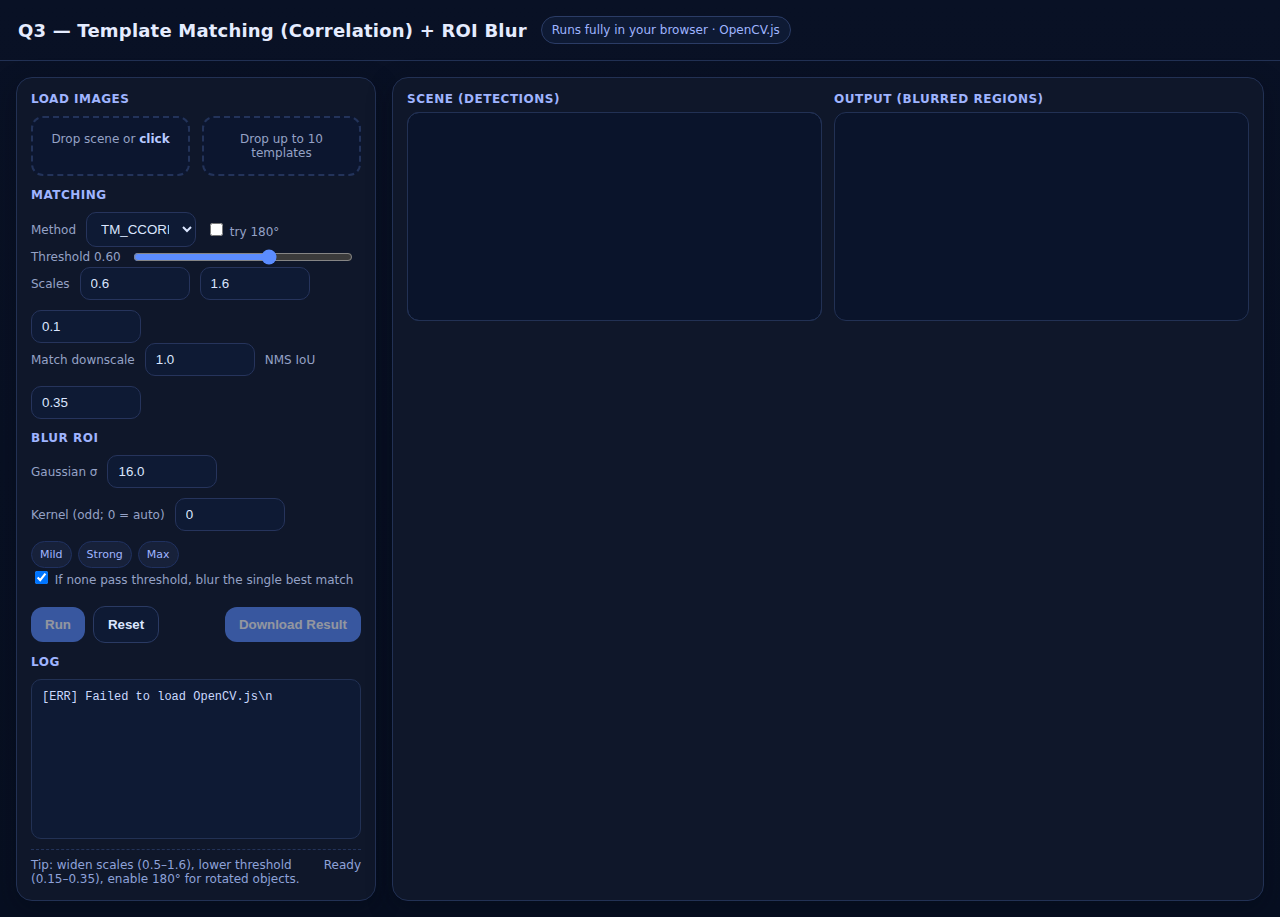
<file: Assignment 2/backup/index.html>
<!DOCTYPE html>
<html lang="en">
<head>
<meta charset="utf-8" />
<title>Q3 — Template Matching (Correlation) + ROI Blur</title>
<meta name="viewport" content="width=device-width, initial-scale=1" />
<style>
  :root{
    --bg:#0b1220; --panel:#0f172a; --ink:#e5ecff; --muted:#95a2c6; --line:#223154;
    --accent:#5b8cff; --good:#22c55e; --warn:#f59e0b;
    --chip:#17213a; --soft:#0e1a34;
  }
  *{box-sizing:border-box}
  body{margin:0;background:linear-gradient(180deg,#091125 0%,#070f21 100%);color:var(--ink);font-family:ui-sans-serif,system-ui,Segoe UI,Roboto,Arial}
  header{padding:16px 18px;border-bottom:1px solid var(--line);display:flex;align-items:center;gap:14px}
  h1{margin:0;font-size:18px;font-weight:800;letter-spacing:.2px}
  .pill{border:1px solid #2b3c66;background:#0e1a34;color:#9fb4ff;border-radius:999px;padding:6px 10px;font-size:12px}
  .wrap{padding:16px;display:grid;grid-template-columns:360px 1fr;gap:16px}
  .card{background:var(--panel);border:1px solid var(--line);border-radius:16px;padding:14px;box-shadow:0 8px 24px rgba(3,8,20,.35)}
  .title{margin:0 0 10px 0;font-size:12px;font-weight:800;letter-spacing:.5px;color:#9fb4ff;text-transform:uppercase}
  .row{display:flex;gap:10px;align-items:center;flex-wrap:wrap}
  .stack{display:flex;flex-direction:column;gap:12px}
  label{font-size:12px;color:var(--muted)}
  input[type="file"]{display:none}
  .drop{border:2px dashed #23335a;background:#0c162f;border-radius:12px;padding:14px;text-align:center;cursor:pointer}
  .drop strong{color:#b8c9ff}
  .controls .row input[type="number"], .controls .row select{
    width:110px;padding:8px 10px;border-radius:10px;border:1px solid #26345c;background:#0e1a34;color:#dbe6ff
  }
  .slider{accent-color:var(--accent);width:220px}
  .btn{background:var(--accent);color:#fff;border:none;padding:10px 14px;border-radius:12px;font-weight:700;cursor:pointer}
  .btn.secondary{background:#0e1a34;color:#dbe6ff;border:1px solid #2a3a63}
  .btn:disabled{opacity:.55;cursor:not-allowed}
  .grid-2{display:grid;grid-template-columns:1fr 1fr;gap:12px}
  .panes{display:grid;grid-template-columns:1fr 1fr;gap:12px}
  canvas{width:100%;max-height:72vh;background:#0a142b;border:1px solid #223154;border-radius:12px}
  #overlay{position:absolute;left:0;top:0;background:transparent}
  .thumbs{display:grid;grid-template-columns:repeat(5,1fr);gap:8px}
  .thumb{background:#0e1a34;border:1px solid #223154;border-radius:10px;padding:6px;display:flex;flex-direction:column;gap:6px}
  .thumb img{width:100%;height:68px;object-fit:cover;border-radius:6px;border:1px solid #223154}
  .thumb .meta{font-size:11px;color:#8fa2d9;display:flex;justify-content:space-between;align-items:center}
  .swatch{width:10px;height:10px;border-radius:3px;display:inline-block;margin-right:6px}
  .log{height:160px;overflow:auto;background:#0e1a34;border:1px solid #223154;border-radius:10px;padding:10px;font:12px ui-monospace,Menlo,Consolas,monospace;color:#cbd9ff}
  .chips{display:flex;gap:6px;flex-wrap:wrap}
  .chip{background:var(--chip);border:1px solid #203160;border-radius:999px;padding:6px 8px;font-size:11px;color:#9fb4ff}
  .footer{padding-top:8px;margin-top:10px;border-top:1px dashed #23335a;color:#8ea2d9;font-size:12px;display:flex;justify-content:space-between}
</style>
</head>
<body>
<header>
  <h1>Q3 — Template Matching (Correlation) + ROI Blur</h1>
  <span class="pill">Runs fully in your browser · OpenCV.js</span>
</header>

<div class="wrap">
  <!-- Controls -->
  <div class="card controls">
    <div class="stack">
      <div>
        <div class="title">Load Images</div>
        <div class="grid-2">
          <label class="drop" id="dropScene">Drop scene or <strong>click</strong><input id="sceneInput" type="file" accept="image/*"></label>
          <label class="drop" id="dropTpl">Drop up to 10 templates<input id="tplInput" type="file" accept="image/*" multiple></label>
        </div>
        <div class="thumbs" id="tplThumbs"></div>
      </div>

      <div>
        <div class="title">Matching</div>
        <div class="row">
          <label>Method</label>
          <select id="method">
            <option value="ccorr" selected>TM_CCORR_NORMED (Correlation)</option>
            <option value="ccoeff">TM_CCOEFF_NORMED (Corr. Coef)</option>
          </select>
          <label><input type="checkbox" id="try180"> try 180°</label>
        </div>
        <div class="row">
          <label>Threshold <span id="thVal">0.60</span></label>
          <input class="slider" id="th" type="range" min="0.01" max="0.95" step="0.01" value="0.60"
                 oninput="document.getElementById('thVal').textContent=this.value">
        </div>
        <div class="row">
          <label>Scales</label>
          <input id="sStart" type="number" step="0.05" value="0.6" title="start">
          <input id="sStop"  type="number" step="0.05" value="1.6" title="stop">
          <input id="sStep"  type="number" step="0.05" value="0.1" title="step">
        </div>
        <div class="row">
          <label>Match downscale</label>
          <input id="matchScale" type="number" min="0.25" max="1.0" step="0.05" value="1.0">
          <label>NMS IoU</label>
          <input id="nmsIoU" type="number" step="0.05" value="0.35">
        </div>
      </div>

      <div>
        <div class="title">Blur ROI</div>
        <div class="row">
          <label>Gaussian σ</label><input id="blurSigma" type="number" step="0.5" value="16.0">
          <label>Kernel (odd; 0 = auto)</label><input id="blurK" type="number" step="2" value="0">
          <div class="chips">
            <span class="chip" id="cMild">Mild</span>
            <span class="chip" id="cStrong">Strong</span>
            <span class="chip" id="cMax">Max</span>
          </div>
        </div>
        <label><input type="checkbox" id="forceBest" checked> If none pass threshold, blur the single best match</label>
      </div>

      <div class="row" style="justify-content:space-between;margin-top:6px">
        <div class="row" style="gap:8px">
          <button class="btn" id="runBtn" disabled>Run</button>
          <button class="btn secondary" id="resetBtn">Reset</button>
        </div>
        <button class="btn" id="dlBtn" disabled>Download Result</button>
      </div>

      <div>
        <div class="title">Log</div>
        <div class="log" id="log"></div>
      </div>
    </div>

    <div class="footer">
      <div>Tip: widen scales (0.5–1.6), lower threshold (0.15–0.35), enable 180° for rotated objects.</div>
      <div id="perf">Ready</div>
    </div>
  </div>

  <!-- Canvases -->
  <div class="card">
    <div class="panes">
      <div>
        <div class="title" style="margin-bottom:6px">Scene (detections)</div>
        <div style="position:relative">
          <canvas id="sceneCanvas"></canvas>
          <canvas id="overlay"></canvas>
        </div>
      </div>
      <div>
        <div class="title" style="margin-bottom:6px">Output (blurred regions)</div>
        <canvas id="outCanvas"></canvas>
      </div>
    </div>
  </div>
</div>

<!-- OpenCV.js -->
<script src="https://docs.opencv.org/4.x/opencv.js"
        onload="window.__opencv_loaded=true; if(window.appInit){appInit();}"
        onerror="document.getElementById('log').textContent+='[ERR] Failed to load OpenCV.js\\n'"></script>

<script>
function appInit(){
  const logEl = document.getElementById('log');
  const perfEl = document.getElementById('perf');
  function log(s){ logEl.textContent += s + "\\n"; logEl.scrollTop = logEl.scrollHeight; }
  function clamp(v,a,b){ return Math.max(a, Math.min(b, v)); }

  if(typeof cv === 'undefined'){ log('[ERR] cv is undefined'); return; }

  cv.onRuntimeInitialized = () => {
    log('[OK] OpenCV.js ready');

    // Elements
    const sceneCanvas = document.getElementById('sceneCanvas');
    const overlay = document.getElementById('overlay');
    const outCanvas = document.getElementById('outCanvas');
    const tplThumbs = document.getElementById('tplThumbs');

    // State
    let sceneMat=null, sceneGray=null;
    let templates=[]; // {name, mat, gray, color}
    const colors = ["#60a5fa","#f97316","#22c55e","#ef4444","#a78bfa","#f472b6","#eab308","#14b8a6","#f43f5e","#38bdf8"];

    // Wire drag & drop
    function wireDrop(zone, input){
      zone.addEventListener('click', ()=> input.click());
      zone.addEventListener('dragover', (e)=>{e.preventDefault(); zone.style.borderColor = "#37529b";});
      zone.addEventListener('dragleave', ()=> zone.style.borderColor = "");
      zone.addEventListener('drop', (e)=>{
        e.preventDefault(); zone.style.borderColor = "";
        input.files = e.dataTransfer.files; input.dispatchEvent(new Event('change'));
      });
    }
    wireDrop(document.getElementById('dropScene'), document.getElementById('sceneInput'));
    wireDrop(document.getElementById('dropTpl'), document.getElementById('tplInput'));

    function enableRun(){ document.getElementById('runBtn').disabled = !(sceneMat && templates.length>0); }

    // Load scene
    document.getElementById('sceneInput').addEventListener('change', (e)=>{
      const f=e.target.files?.[0]; if(!f) return;
      const url=URL.createObjectURL(f);
      const img=new Image();
      img.onload=()=>{
        sceneCanvas.width=img.naturalWidth; sceneCanvas.height=img.naturalHeight;
        overlay.width=img.naturalWidth; overlay.height=img.naturalHeight;
        outCanvas.width=img.naturalWidth; outCanvas.height=img.naturalHeight;

        const ctx=sceneCanvas.getContext('2d'); ctx.drawImage(img,0,0);
        if(sceneMat) sceneMat.delete(); if(sceneGray) sceneGray.delete();
        sceneMat=cv.imread(sceneCanvas);
        sceneGray=new cv.Mat(); cv.cvtColor(sceneMat, sceneGray, cv.COLOR_RGBA2GRAY);
        cv.imshow('sceneCanvas', sceneMat);
        overlay.getContext('2d').clearRect(0,0,overlay.width,overlay.height);
        outCanvas.getContext('2d').clearRect(0,0,outCanvas.width,outCanvas.height);
        log(`[OK] Scene: ${f.name} (${img.naturalWidth}×${img.naturalHeight})`);
        URL.revokeObjectURL(url);
        enableRun();
      };
      img.src=url;
    });

    // Load templates
    document.getElementById('tplInput').addEventListener('change', (e)=>{
      templates.forEach(t=>{ t.mat?.delete(); t.gray?.delete(); });
      templates=[];
      tplThumbs.innerHTML = "";
      const files = Array.from(e.target.files||[]).slice(0,10);
      if(files.length===0){ enableRun(); return; }
      let remaining = files.length;
      files.forEach((f,i)=>{
        const url=URL.createObjectURL(f);
        const img=new Image();
        img.onload=()=>{
          const c=document.createElement('canvas');
          c.width=img.naturalWidth; c.height=img.naturalHeight;
          c.getContext('2d').drawImage(img,0,0);
          const mat=cv.imread(c);
          const gray=new cv.Mat(); cv.cvtColor(mat, gray, cv.COLOR_RGBA2GRAY);
          const color = colors[i%colors.length];
          templates.push({name:f.name.replace(/\.[^.]+$/,''), mat, gray, color});

          // Thumbnail
          const tdiv=document.createElement('div'); tdiv.className="thumb";
          const im=document.createElement('img'); im.src=url;
          const meta=document.createElement('div'); meta.className="meta";
          const left=document.createElement('div');
          const sw=document.createElement('span'); sw.className="swatch"; sw.style.background=color;
          left.appendChild(sw); left.appendChild(document.createTextNode(templates[i]?.name || f.name));
          const sc=document.createElement('span'); sc.textContent = "…";
          meta.appendChild(left); meta.appendChild(sc);
          tdiv.appendChild(im); tdiv.appendChild(meta);
          tplThumbs.appendChild(tdiv);

          if(--remaining===0){ log(`[OK] Templates: ${templates.length}`); enableRun(); }
        };
        img.src=url;
      });
    });

    // Utils
    function genScales(a,b,st){ const s=[]; const dir=a<=b?1:-1; for(let v=a; dir>0? v<=b+1e-9 : v>=b-1e-9; v+=st*dir){ s.push(+v.toFixed(4)); if(s.length>160) break; } return s; }
    function iou(a,b){ const x1=Math.max(a.x,b.x), y1=Math.max(a.y,b.y);
      const x2=Math.min(a.x+a.w,b.x+b.w), y2=Math.min(a.y+a.h,b.y+b.h);
      const iw=Math.max(0,x2-x1), ih=Math.max(0,y2-y1), inter=iw*ih;
      return inter / (a.w*a.h + b.w*b.h - inter + 1e-9); }
    function nms(arr,thr=0.35){
      const boxes=[...arr].sort((A,B)=>B.score-A.score), keep=[], used=Array(boxes.length).fill(false);
      for(let i=0;i<boxes.length;i++){
        if(used[i]) continue; keep.push(boxes[i]);
        for(let j=i+1;j<boxes.length;j++) if(!used[j] && iou(boxes[i],boxes[j])>thr) used[j]=true;
      } return keep;
    }
    function drawBoxes(list){
      const ctx=overlay.getContext('2d'); ctx.clearRect(0,0,overlay.width,overlay.height);
      ctx.lineWidth=2; ctx.font="12px ui-sans-serif";
      list.forEach(b=>{
        ctx.strokeStyle=b.color; ctx.strokeRect(b.x,b.y,b.w,b.h);
        const label=`${b.name} (${b.score.toFixed(3)})`; const tw=ctx.measureText(label).width;
        ctx.fillStyle=b.color; ctx.globalAlpha=0.85;
        ctx.fillRect(b.x,Math.max(0,b.y-18),tw+8,18);
        ctx.globalAlpha=1;
        ctx.fillStyle="#0b1220"; ctx.fillText(label,b.x+4,Math.max(10,b.y-5));
      });
    }
    function rotateKeepAll(srcGray, angle){
      const center=new cv.Point(srcGray.cols/2, srcGray.rows/2);
      const M=cv.getRotationMatrix2D(center, angle, 1.0);
      const cos=Math.abs(M.doubleAt(0,0)), sin=Math.abs(M.doubleAt(0,1));
      const nW=Math.floor(srcGray.rows*sin + srcGray.cols*cos);
      const nH=Math.floor(srcGray.rows*cos + srcGray.cols*sin);
      M.doublePtr(0,2)[0] += (nW/2) - center.x;
      M.doublePtr(1,2)[0] += (nH/2) - center.y;
      const dst=new cv.Mat();
      cv.warpAffine(srcGray, dst, M, new cv.Size(nW,nH), cv.INTER_LINEAR, cv.BORDER_REPLICATE);
      M.delete(); return dst;
    }
    function matchBest(sceneG, tplG, scales, method, try180){
      const res=new cv.Mat(), tmp=new cv.Mat();
      const angles = try180 ? [0,180] : [0];
      let best=null;
      for(const ang of angles){
        const tRot = (ang===0)? tplG : rotateKeepAll(tplG, ang);
        for(const s of scales){
          const tw=Math.max(5,Math.round(tRot.cols*s)), th=Math.max(5,Math.round(tRot.rows*s));
          if(tw>=sceneG.cols || th>=sceneG.rows) continue;
          cv.resize(tRot, tmp, new cv.Size(tw,th), 0,0, s<1.0?cv.INTER_AREA:cv.INTER_CUBIC);
          cv.matchTemplate(sceneG, tmp, res, method);
          const mm=cv.minMaxLoc(res);
          const score = (method===cv.TM_SQDIFF || method===cv.TM_SQDIFF_NORMED) ? (1-mm.minVal) : mm.maxVal;
          const loc = (method===cv.TM_SQDIFF || method===cv.TM_SQDIFF_NORMED) ? mm.minLoc : mm.maxLoc;
          if(!best || score>best.score) best={x:loc.x,y:loc.y,w:tw,h:th,score,angle:ang};
        }
        if(ang!==0) tRot.delete();
      }
      res.delete(); tmp.delete();
      return best;
    }

    // Presets
    document.getElementById('cMild').onclick = ()=>{ document.getElementById('blurSigma').value=6;  document.getElementById('blurK').value=0; };
    document.getElementById('cStrong').onclick= ()=>{ document.getElementById('blurSigma').value=12; document.getElementById('blurK').value=0; };
    document.getElementById('cMax').onclick   = ()=>{ document.getElementById('blurSigma').value=20; document.getElementById('blurK').value=0; };

    // Reset
    document.getElementById('resetBtn').onclick = ()=>{
      overlay.getContext('2d').clearRect(0,0,overlay.width,overlay.height);
      outCanvas.getContext('2d').clearRect(0,0,outCanvas.width,outCanvas.height);
      log('[INFO] Cleared overlays. Load/Run again.');
      document.getElementById('dlBtn').disabled = true;
    };

    // Run
    document.getElementById('runBtn').addEventListener('click', ()=>{
      if(!sceneMat || templates.length===0){ log('[WARN] Load a scene and templates first.'); return; }

      const threshold = parseFloat(document.getElementById('th').value);
      const METHOD = (document.getElementById('method').value==='ccorr') ? cv.TM_CCORR_NORMED : cv.TM_CCOEFF_NORMED;
      const try180 = document.getElementById('try180').checked;
      const sStart=parseFloat(document.getElementById('sStart').value);
      const sStop =parseFloat(document.getElementById('sStop').value);
      const sStep =parseFloat(document.getElementById('sStep').value);
      const scales=genScales(sStart,sStop,sStep);
      const nmsIoU=parseFloat(document.getElementById('nmsIoU').value)||0.35;
      const mScale=clamp(parseFloat(document.getElementById('matchScale').value)||1.0,0.25,1.0);
      let sigma=parseFloat(document.getElementById('blurSigma').value)||16.0;
      let ksize=parseInt(document.getElementById('blurK').value)||0;
      const forceBest=document.getElementById('forceBest').checked;

      // auto kernel ≈ 6σ+1 (odd)
      const minK=Math.round(6*sigma + 1); if(ksize<=0 || ksize<minK){ ksize=(minK%2===0)?minK+1:minK; document.getElementById('blurK').value=ksize; }
      if(ksize%2===0) ksize+=1;

      // Prepare matching image (optional downscale)
      let matchG=sceneGray, scaleBack=1.0, tmp=null;
      if(mScale<0.999){
        tmp=new cv.Mat();
        cv.resize(sceneGray,tmp,new cv.Size(Math.max(10,Math.round(sceneGray.cols*mScale)),
                                           Math.max(10,Math.round(sceneGray.rows*mScale))),0,0,cv.INTER_AREA);
        matchG=tmp; scaleBack=1.0/mScale;
      }

      const t0=performance.now();
      const candidates=[];
      templates.forEach((t,i)=>{
        // small pre-blur like your Python
        const tSm=new cv.Mat();
        cv.GaussianBlur(t.gray, tSm, new cv.Size(3,3), 0,0, cv.BORDER_DEFAULT);
        const b = matchBest(matchG, tSm, scales, METHOD, try180);
        tSm.delete();
        if(!b) return;
        const box = {
          name:t.name, color:t.color,
          x:Math.round(b.x*scaleBack), y:Math.round(b.y*scaleBack),
          w:Math.round(b.w*scaleBack), h:Math.round(b.h*scaleBack),
          score:b.score, angle:b.angle
        };
        candidates.push(box);
        // show score near each template thumb
        const scoreLabel = tplThumbs.children[i]?.querySelector('.meta span:last-child');
        if(scoreLabel) scoreLabel.textContent = b.score.toFixed(3);
        log(`Match ${t.name}: score=${b.score.toFixed(4)} @ (${box.x},${box.y},${box.w},${box.h}), angle=${b.angle}`);
      });
      if(tmp) tmp.delete();

      // Filter by threshold + NMS
      const passed = candidates.filter(c=>c.score>=threshold);
      const boxes = nms(passed, nmsIoU);

      // Draw detections
      cv.imshow('sceneCanvas', sceneMat);
      drawBoxes(boxes);

      // Choose regions to blur
      let toBlur=[...boxes];
      if(forceBest && toBlur.length===0 && candidates.length>0){
        const best=candidates.reduce((a,b)=> a.score>b.score?a:b);
        toBlur=[best];
        drawBoxes([{...best, name: best.name+' (forced)'}]);
        log(`[DEBUG] Forced best: ${best.score.toFixed(4)} (below threshold)`);
      }

      // Blur ROIs
      const out=sceneMat.clone();
      for(const b of toBlur){
        const rx=clamp(b.x,0,out.cols-1), ry=clamp(b.y,0,out.rows-1);
        const rw=clamp(b.w,1,out.cols-rx), rh=clamp(b.h,1,out.rows-ry);
        const roi=out.roi(new cv.Rect(rx,ry,rw,rh));
        cv.GaussianBlur(roi, roi, new cv.Size(ksize,ksize), sigma, sigma, cv.BORDER_DEFAULT);
        roi.delete();
      }
      cv.imshow('outCanvas', out); out.delete();

      const ms=(performance.now()-t0).toFixed(1);
      perfEl.textContent = `Done in ${ms} ms · Raw=${candidates.length} · Passed=${boxes.length} · Blurred=${toBlur.length}`;
      document.getElementById('dlBtn').disabled = (toBlur.length===0);
      if(toBlur.length===0) log('[INFO] No detections passed threshold; output equals original.');
    });

    // Download
    document.getElementById('dlBtn').addEventListener('click', ()=> {
      outCanvas.toBlob(blob=>{
        const a=document.createElement('a');
        a.href=URL.createObjectURL(blob);
        a.download='scene_blurred.png';
        a.click();
        URL.revokeObjectURL(a.href);
      }, 'image/png', 0.95);
    });

    // Preset clicks enable run if images are loaded
    ['cMild','cStrong','cMax'].forEach(id=>document.getElementById(id).addEventListener('click', ()=>{}));

    // Enable run button only when both scene & >=1 template are ready
    document.getElementById('runBtn').disabled = true;
    function checkEnable(){ document.getElementById('runBtn').disabled = !(sceneMat && templates.length>0); }
    const io = new MutationObserver(checkEnable);
    io.observe(tplThumbs, {childList:true});
  };
}
if(window.__opencv_loaded){ appInit(); }
</script>
</body>
</html>
</file>
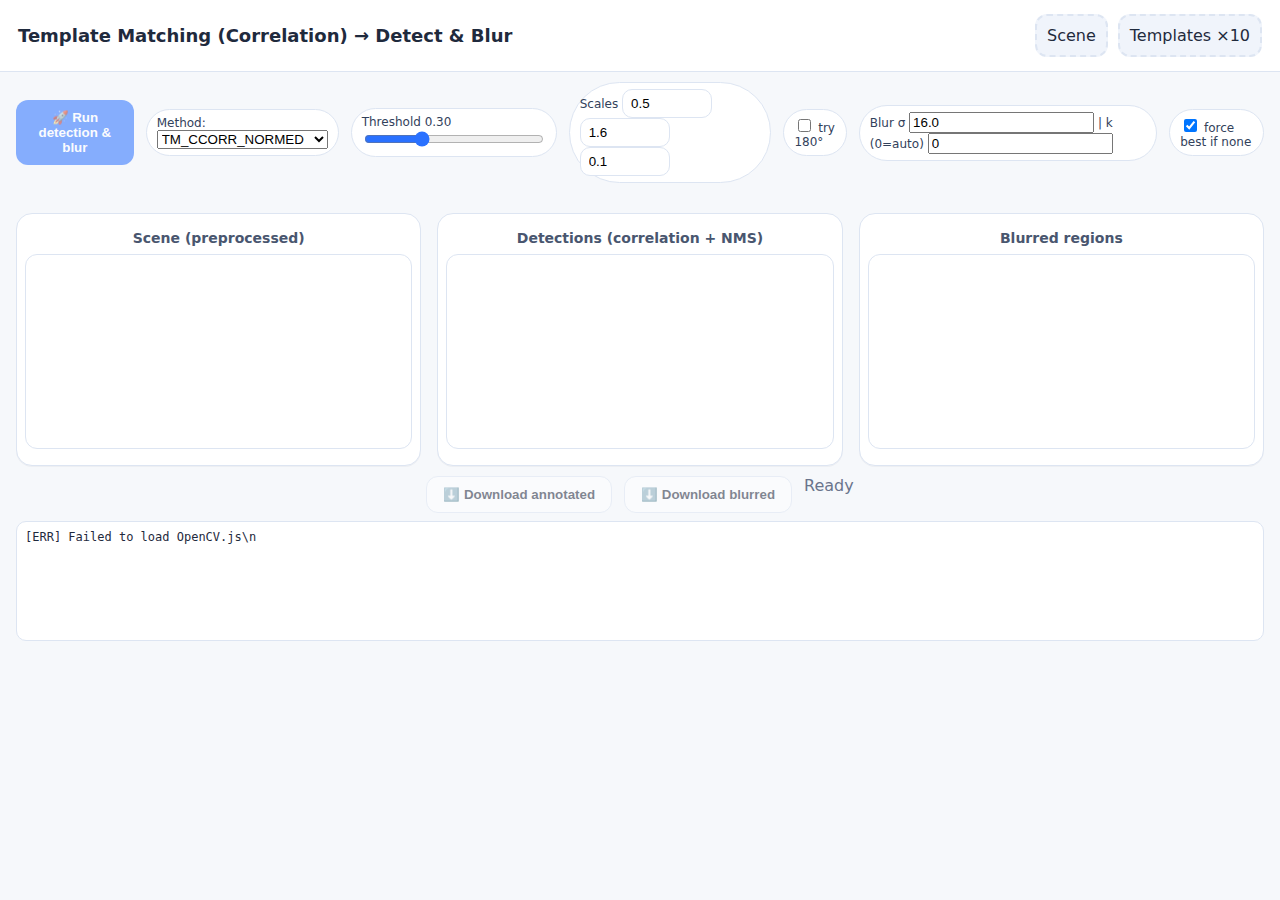
<file: Assignment 2/Question 3/index.html>
<!DOCTYPE html>
<html lang="en">
<head>
<meta charset="utf-8" />
<title>Template Matching → Detect & Blur (3-Panel)</title>
<meta name="viewport" content="width=device-width, initial-scale=1" />
<style>
  :root{--bg:#f6f8fb;--ink:#1f2a3d;--muted:#6a748c;--line:#dde5f2;--accent:#2a71ff;--ok:#23a26d;}
  *{box-sizing:border-box}
  body{margin:0;background:var(--bg);color:var(--ink);font-family:ui-sans-serif,system-ui,Segoe UI,Roboto,Arial}
  header{padding:14px 18px;border-bottom:1px solid var(--line);display:flex;gap:12px;align-items:center;justify-content:space-between;background:#fff}
  h1{margin:0;font-size:18px;font-weight:800}
  .btn{background:var(--accent);color:#fff;border:none;border-radius:12px;padding:10px 16px;font-weight:700;cursor:pointer}
  .btn:disabled{opacity:.55;cursor:not-allowed}
  .btn.light{background:#fff;color:var(--ink);border:1px solid var(--line)}
  .toolbar{padding:10px 16px;display:flex;gap:12px;align-items:center;justify-content:center}
  .chip{background:#fff;border:1px solid var(--line);border-radius:999px;padding:6px 10px;font-size:12px;color:#32415b}
  .slider{width:180px;accent-color:var(--accent)}
  .inputs input{width:90px;padding:6px 8px;border-radius:10px;border:1px solid var(--line)}
  .wrap{padding:12px 16px}
  .grid3{display:grid;grid-template-columns:1fr 1fr 1fr;gap:16px}
  .card{background:#fff;border:1px solid var(--line);border-radius:16px;padding:8px 8px 12px;box-shadow:0 1px 0 rgba(16,24,40,.04)}
  .title{margin:8px;font-size:14px;font-weight:800;text-align:center;color:#49566f}
  canvas{width:100%;max-height:70vh;border:1px solid var(--line);border-radius:12px;background:#fff}
  .row{display:flex;gap:10px;align-items:center;flex-wrap:wrap}
  .log{margin-top:8px;height:120px;overflow:auto;background:#fff;border:1px solid var(--line);border-radius:10px;padding:8px;font:12px ui-monospace,Menlo,Consolas,monospace}
  .drop{border:2px dashed var(--line);background:#f0f4fb;border-radius:12px;padding:10px;text-align:center;cursor:pointer}
  .thumbs{display:grid;grid-template-columns:repeat(5,1fr);gap:8px;margin-top:8px}
  .thumb{background:#fff;border:1px solid var(--line);border-radius:10px;padding:6px}
  .thumb img{width:100%;height:64px;object-fit:cover;border-radius:6px;border:1px solid var(--line)}
  .muted{color:var(--muted)}
  .footer{display:flex;gap:12px;justify-content:center;margin-top:10px}
</style>
</head>
<body>
<header>
  <h1>Template Matching (Correlation) → Detect & Blur</h1>
  <div class="row">
    <label class="drop" id="dropScene">Scene<input id="sceneInput" type="file" accept="image/*" hidden></label>
    <label class="drop" id="dropTpl">Templates ×10<input id="tplInput" type="file" accept="image/*" multiple hidden></label>
  </div>
</header>

<div class="toolbar">
  <button id="runBtn" class="btn" disabled>🚀 Run detection & blur</button>
  <span class="chip">Method:
    <select id="method">
      <option value="ccorr" selected>TM_CCORR_NORMED</option>
      <option value="ccoeff">TM_CCOEFF_NORMED</option>
    </select>
  </span>
  <span class="chip">Threshold <span id="thVal">0.30</span>
    <input id="th" class="slider" type="range" min="0.01" max="0.95" step="0.01" value="0.30"
           oninput="document.getElementById('thVal').textContent=this.value">
  </span>
  <span class="chip inputs">Scales
    <input id="sStart" type="number" step="0.05" value="0.5" title="start">
    <input id="sStop"  type="number" step="0.05" value="1.6" title="stop">
    <input id="sStep"  type="number" step="0.05" value="0.1" title="step">
  </span>
  <span class="chip"><label><input type="checkbox" id="try180"> try 180°</label></span>
  <span class="chip">Blur σ <input id="sigma" type="number" step="0.5" value="16.0"> | k (0=auto) <input id="kSize" type="number" step="2" value="0"></span>
  <span class="chip"><label><input type="checkbox" id="forceBest" checked> force best if none</label></span>
</div>

<div class="wrap">
  <div class="thumbs" id="tplThumbs"></div>

  <div class="grid3">
    <div class="card">
      <div class="title">Scene (preprocessed)</div>
      <canvas id="sceneCanvas"></canvas>
    </div>
    <div class="card">
      <div class="title">Detections (correlation + NMS)</div>
      <canvas id="annotCanvas"></canvas>
    </div>
    <div class="card">
      <div class="title">Blurred regions</div>
      <canvas id="outCanvas"></canvas>
    </div>
  </div>

  <div class="footer">
    <button id="dlAnn" class="btn light" disabled>⬇️ Download annotated</button>
    <button id="dlBlur" class="btn light" disabled>⬇️ Download blurred</button>
    <span id="perf" class="muted">Ready</span>
  </div>

  <div class="log" id="log"></div>
</div>

<script src="https://docs.opencv.org/4.x/opencv.js"
  onload="window.__opencv_loaded=true; if(window.boot){boot();}"
  onerror="document.getElementById('log').textContent+='[ERR] Failed to load OpenCV.js\\n'"></script>

<script>
function boot(){
  const logEl = document.getElementById('log');
  const perfEl = document.getElementById('perf');
  const tplThumbs = document.getElementById('tplThumbs');
  function log(s){ logEl.textContent += s + "\\n"; logEl.scrollTop = logEl.scrollHeight; }
  function dl(canvas, name){ canvas.toBlob(b=>{ const a=document.createElement('a'); a.href=URL.createObjectURL(b); a.download=name; a.click(); URL.revokeObjectURL(a.href); }, 'image/png', 0.95); }
  function autoK(sigma){ const k=Math.round(6*sigma+1); return (k%2===0)?k+1:k; }

  if(typeof cv === 'undefined'){ log('[ERR] cv undefined'); return; }
  cv.onRuntimeInitialized = ()=>{
    log('[OK] OpenCV.js ready');

    // Canvases
    const cvScene = document.getElementById('sceneCanvas');
    const cvAnn   = document.getElementById('annotCanvas');
    const cvOut   = document.getElementById('outCanvas');

    // State
    let sceneRGBA=null, sceneGray=null;
    let templates=[]; // {name, gray, color}
    const colors=["#1f77b4","#ff7f0e","#2ca02c","#d62728","#9467bd","#8c564b","#e377c2","#7f7f7f","#bcbd22","#17becf"];

    // Drag & drop wiring
    function wireDrop(zone, input){
      zone.addEventListener('click', ()=> input.click());
      zone.addEventListener('dragover', e=>{e.preventDefault(); zone.style.borderColor='#b8cffc';});
      zone.addEventListener('dragleave', ()=> zone.style.borderColor='');
      zone.addEventListener('drop', e=>{ e.preventDefault(); zone.style.borderColor=''; input.files=e.dataTransfer.files; input.dispatchEvent(new Event('change')); });
    }
    wireDrop(document.getElementById('dropScene'), document.getElementById('sceneInput'));
    wireDrop(document.getElementById('dropTpl'),   document.getElementById('tplInput'));

    function enableRun(){ document.getElementById('runBtn').disabled = !(sceneRGBA && templates.length>0); }

    // Load scene
    document.getElementById('sceneInput').addEventListener('change', (e)=>{
      const f=e.target.files?.[0]; if(!f) return;
      const url=URL.createObjectURL(f);
      const img=new Image();
      img.onload=()=>{
        [cvScene, cvAnn, cvOut].forEach(c=>{ c.width=img.naturalWidth; c.height=img.naturalHeight; });
        // draw original into mat
        const tmp=document.createElement('canvas'); tmp.width=img.naturalWidth; tmp.height=img.naturalHeight;
        tmp.getContext('2d').drawImage(img,0,0);
        if(sceneRGBA) sceneRGBA.delete(); if(sceneGray) sceneGray.delete();
        sceneRGBA=cv.imread(tmp);
        sceneGray=new cv.Mat(); cv.cvtColor(sceneRGBA, sceneGray, cv.COLOR_RGBA2GRAY);
        // slight denoise + equalize for display (preprocessed)
        const show = new cv.Mat(); cv.GaussianBlur(sceneGray, show, new cv.Size(3,3), 0);
        cv.equalizeHist(show, show);
        const showRGBA = new cv.Mat(); cv.cvtColor(show, showRGBA, cv.COLOR_GRAY2RGBA);
        cv.imshow(cvScene, showRGBA);
        show.delete(); showRGBA.delete();
        // clear others
        [cvAnn, cvOut].forEach(c=> c.getContext('2d').clearRect(0,0,c.width,c.height));
        log(`[OK] Scene loaded: ${f.name} (${img.naturalWidth}×${img.naturalHeight})`);
        URL.revokeObjectURL(url); enableRun();
      };
      img.src=url;
    });

    // Load templates
    document.getElementById('tplInput').addEventListener('change', (e)=>{
      templates.forEach(t=> t.gray?.delete());
      templates=[]; tplThumbs.innerHTML='';
      const files=Array.from(e.target.files||[]).slice(0,10);
      if(files.length===0){ enableRun(); return; }
      let remain=files.length;
      files.forEach((f,i)=>{
        const url=URL.createObjectURL(f);
        const img=new Image();
        img.onload=()=>{
          const c=document.createElement('canvas'); c.width=img.naturalWidth; c.height=img.naturalHeight;
          c.getContext('2d').drawImage(img,0,0);
          const rgba=cv.imread(c); const g=new cv.Mat(); cv.cvtColor(rgba, g, cv.COLOR_RGBA2GRAY); rgba.delete();
          // mild blur like Python
          cv.GaussianBlur(g, g, new cv.Size(3,3), 0);
          const color=colors[i%colors.length];
          templates.push({name:f.name.replace(/\.[^.]+$/,''), gray:g, color});
          // thumb
          const tdiv=document.createElement('div'); tdiv.className='thumb';
          const im=document.createElement('img'); im.src=url;
          const cap=document.createElement('div'); cap.className='muted'; cap.textContent=f.name;
          tdiv.appendChild(im); tdiv.appendChild(cap); tplThumbs.appendChild(tdiv);
          URL.revokeObjectURL(url);
          if(--remain===0){ log(`[OK] Templates: ${templates.length}`); enableRun(); }
        };
        img.src=url;
      });
    });

    // ---- Helpers for matching ----
    function genScales(a,b,st){ const s=[]; const dir=a<=b?1:-1; for(let v=a; dir>0? v<=b+1e-9 : v>=b-1e-9; v+=st*dir){ s.push(+v.toFixed(4)); if(s.length>160) break; } return s; }
    function iou(a,b){ const x1=Math.max(a.x,b.x), y1=Math.max(a.y,b.y);
      const x2=Math.min(a.x+a.w,b.x+b.w), y2=Math.min(a.y+a.h,b.y+b.h);
      const iw=Math.max(0,x2-x1), ih=Math.max(0,y2-y1), inter=iw*ih;
      return inter/(a.w*a.h+b.w*b.h-inter+1e-9); }
    function nms(arr,thr=0.35){ const boxes=[...arr].sort((A,B)=>B.score-A.score), keep=[], used=Array(boxes.length).fill(false);
      for(let i=0;i<boxes.length;i++){ if(used[i]) continue; keep.push(boxes[i]);
        for(let j=i+1;j<boxes.length;j++) if(!used[j]&&iou(boxes[i],boxes[j])>thr) used[j]=true; } return keep; }
    function rotateKeepAll(srcGray, angle){
      const center=new cv.Point(srcGray.cols/2, srcGray.rows/2);
      const M=cv.getRotationMatrix2D(center, angle, 1.0);
      const cos=Math.abs(M.doubleAt(0,0)), sin=Math.abs(M.doubleAt(0,1));
      const nW=Math.floor(srcGray.rows*sin + srcGray.cols*cos);
      const nH=Math.floor(srcGray.rows*cos + srcGray.cols*sin);
      M.doublePtr(0,2)[0] += (nW/2) - center.x; M.doublePtr(1,2)[0] += (nH/2) - center.y;
      const dst=new cv.Mat(); cv.warpAffine(srcGray, dst, M, new cv.Size(nW,nH), cv.INTER_LINEAR, cv.BORDER_REPLICATE); M.delete(); return dst;
    }
    function matchBest(sceneG, tplG, scales, method, try180){
      const res=new cv.Mat(), tmp=new cv.Mat(); const angles=try180?[0,180]:[0]; let best=null;
      for(const ang of angles){
        const tRot=(ang===0)?tplG:rotateKeepAll(tplG,ang);
        for(const s of scales){
          const tw=Math.max(5,Math.round(tRot.cols*s)), th=Math.max(5,Math.round(tRot.rows*s));
          if(tw>=sceneG.cols||th>=sceneG.rows) continue;
          cv.resize(tRot,tmp,new cv.Size(tw,th),0,0,s<1.0?cv.INTER_AREA:cv.INTER_CUBIC);
          cv.matchTemplate(sceneG,tmp,res,method);
          const mm=cv.minMaxLoc(res);
          const score=(method===cv.TM_SQDIFF||method===cv.TM_SQDIFF_NORMED)?(1-mm.minVal):mm.maxVal;
          const loc=(method===cv.TM_SQDIFF||method===cv.TM_SQDIFF_NORMED)?mm.minLoc:mm.maxLoc;
          if(!best||score>best.score) best={x:loc.x,y:loc.y,w:tw,h:th,score,angle:ang};
        }
        if(ang!==0) tRot.delete();
      }
      res.delete(); tmp.delete(); return best;
    }

    // ---- RUN ----
    document.getElementById('runBtn').addEventListener('click', ()=>{
      if(!sceneRGBA || templates.length===0){ log('[WARN] load scene + templates'); return; }

      const threshold=parseFloat(document.getElementById('th').value);
      const METHOD=(document.getElementById('method').value==='ccorr')?cv.TM_CCORR_NORMED:cv.TM_CCOEFF_NORMED;
      const try180=document.getElementById('try180').checked;
      const sStart=parseFloat(document.getElementById('sStart').value);
      const sStop =parseFloat(document.getElementById('sStop').value);
      const sStep =parseFloat(document.getElementById('sStep').value);
      const sigma =parseFloat(document.getElementById('sigma').value)||16.0;
      let ksize=parseInt(document.getElementById('kSize').value)||0;
      const forceBest=document.getElementById('forceBest').checked;
      const scales=genScales(sStart,sStop,sStep);
      if(ksize<=0) ksize=autoK(sigma); if(ksize%2===0) ksize+=1;

      const t0=performance.now();
      const candidates=[];
      templates.forEach((t,i)=>{
        const b=matchBest(sceneGray,t.gray,scales,METHOD,try180);
        if(!b) return;
        const box={name:t.name,color:colors[i%colors.length],x:b.x,y:b.y,w:b.w,h:b.h,score:b.score,angle:b.angle};
        candidates.push(box);
        log(`Match ${t.name}: score=${b.score.toFixed(4)} @ (${b.x},${b.y},${b.w},${b.h}), angle=${b.angle}`);
      });

      const passed=candidates.filter(c=>c.score>=threshold);
      const boxes=nms(passed,0.35);
      // ---- draw annotated ----
      const ann = sceneRGBA.clone();
      boxes.forEach((b)=>{
        const col=hex2rgb(b.color);
        cv.rectangle(ann,new cv.Point(b.x,b.y),new cv.Point(b.x+b.w,b.y+b.h),col,2,cv.LINE_AA);
        cv.putText(ann, `${b.name} (${b.score.toFixed(3)})`, new cv.Point(b.x, Math.max(15,b.y-6)),
                   cv.FONT_HERSHEY_SIMPLEX, 0.5, col, 1, cv.LINE_AA);
      });
      cv.imshow(cvAnn, ann); ann.delete();
      document.getElementById('dlAnn').disabled = boxes.length===0;

      // ---- blur ----
      let toBlur=[...boxes];
      if(forceBest && toBlur.length===0 && candidates.length>0){
        const best=candidates.reduce((a,b)=> a.score>b.score?a:b);
        toBlur=[best];
        log(`[INFO] No boxes over threshold; forced best ${best.name} (${best.score.toFixed(3)})`);
      }
      const out = sceneRGBA.clone();
      toBlur.forEach(b=>{
        const roi=out.roi(new cv.Rect(Math.max(0,b.x),Math.max(0,b.y),
                      Math.min(b.w,out.cols-b.x), Math.min(b.h,out.rows-b.y)));
        cv.GaussianBlur(roi,roi,new cv.Size(ksize,ksize),sigma,sigma,cv.BORDER_DEFAULT);
        roi.delete();
      });
      cv.imshow(cvOut, out); out.delete();
      document.getElementById('dlBlur').disabled = toBlur.length===0;

      const ms=(performance.now()-t0).toFixed(1);
      perfEl.textContent=`Done in ${ms} ms · Raw=${candidates.length} · Passed=${boxes.length} · Blurred=${toBlur.length}`;
    });

    // Downloads
    document.getElementById('dlAnn').onclick = ()=> dl(cvAnn, 'annotated.png');
    document.getElementById('dlBlur').onclick= ()=> dl(cvOut, 'blurred.png');

    // Helpers
    function hex2rgb(hex){ const v=parseInt(hex.slice(1),16); return new cv.Scalar(v>>16 & 255, v>>8 & 255, v & 255, 255); }

    // Enable run when ready
    document.getElementById('runBtn').disabled=true;
    const mo=new MutationObserver(()=> document.getElementById('runBtn').disabled=!(sceneRGBA && templates.length>0));
    mo.observe(tplThumbs,{childList:true});
  };
}
  if (window.__opencv_loaded) { boot(); }
</script>
</body>
</html>
</file>
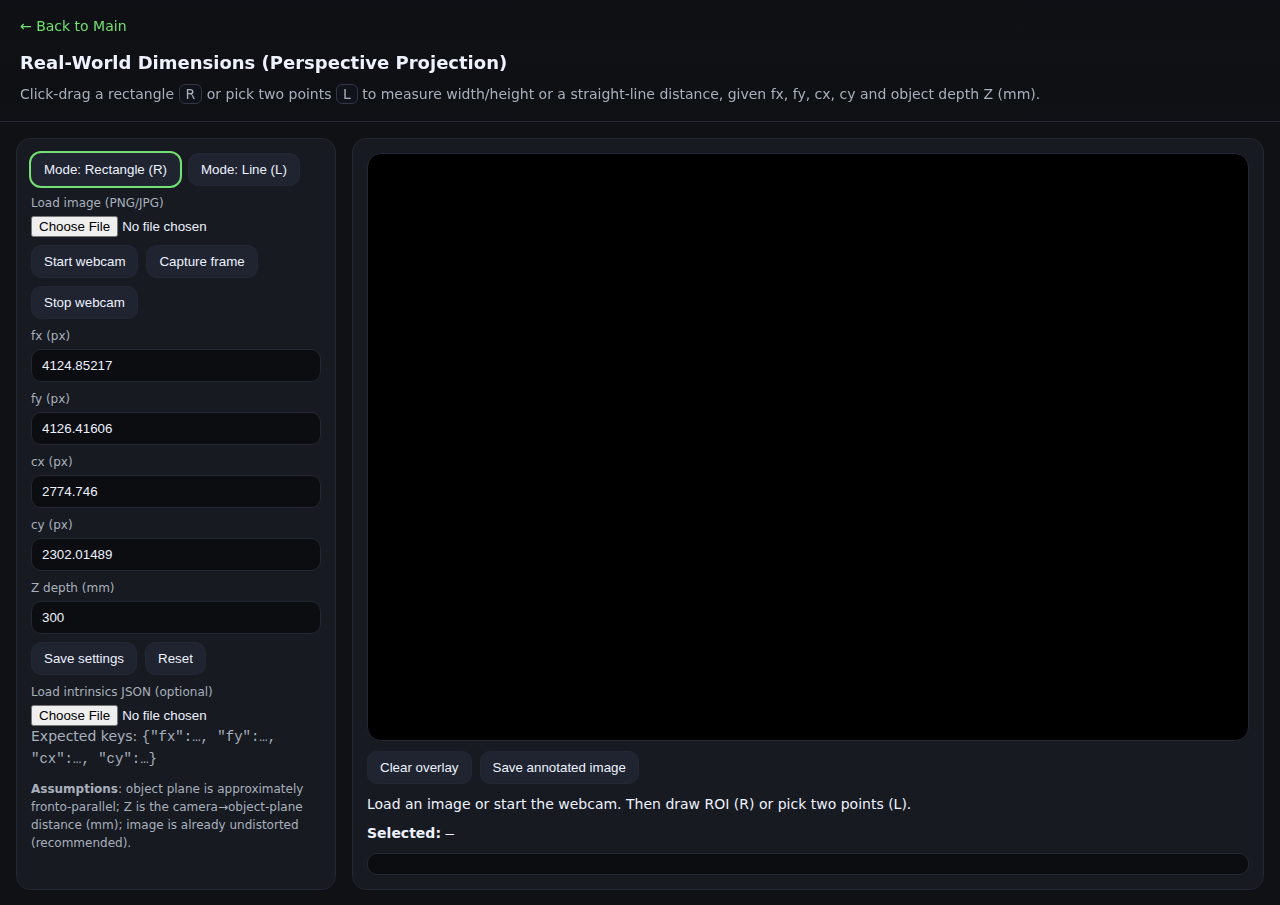
<file: assignments/assignment1/index.html>
<!doctype html>
<html lang="en">
<head>
<meta charset="utf-8" />
<meta name="viewport" content="width=device-width,initial-scale=1" />
<title>Real‑World Dimensions from Image / Webcam</title>
<style>
  :root{
    --bg:#0f1115; --panel:#171a21; --muted:#a9b0bd; --text:#eef2ff; --accent:#73e073; --border:#232733;
  }
  *{box-sizing:border-box}
  body{margin:0; background:var(--bg); color:var(--text); font:14px/1.5 system-ui,-apple-system,Segoe UI,Roboto,Arial,sans-serif}
  header{padding:16px 20px; border-bottom:1px solid var(--border); position:sticky; top:0; background:linear-gradient(180deg, rgba(15,17,21,.9), rgba(15,17,21,.8)); backdrop-filter: blur(6px);}
  h1{font-size:18px; margin:0 0 8px}
  .muted{color:var(--muted)}
  .wrap{padding:16px; display:grid; gap:16px; grid-template-columns: 320px 1fr;}
  @media (max-width: 980px){ .wrap{grid-template-columns: 1fr} }
  .card{background:var(--panel); border:1px solid var(--border); border-radius:14px; padding:14px}
  label{display:block; font-size:12px; color:var(--muted); margin:8px 0 4px}
  input[type="number"], input[type="text"], select{ width:100%; padding:8px 10px; background:#0b0d11; color:var(--text); border:1px solid var(--border); border-radius:10px; }
  input[type="file"]{width:100%}
  button{ padding:8px 12px; border-radius:10px; border:1px solid var(--border); color:var(--text); background:#1f2430; cursor:pointer }
  button:hover{background:#2a3040}
  .row{display:flex; flex-wrap:wrap; gap:8px}
  .ok{color:#b9ffb9}
  .warn{color:#ffd479}
  .mono{font-family: ui-monospace, Menlo, Consolas, monospace}
  canvas{ width:100%; height:auto; aspect-ratio: 3 / 2; border-radius:14px; border:1px solid var(--border); background:#000; display:block }
  video{ width:100%; border-radius:10px; border:1px solid var(--border); background:#000 }
  .pill{display:inline-flex; align-items:center; gap:8px; padding:6px 10px; border:1px solid var(--border); background:#141720; border-radius:999px}
  .footer{padding:10px 0 0; font-size:12px; color:var(--muted)}
  .k{background:#10131a; border:1px solid #303547; padding:1px 6px; border-radius:6px}
</style>
</head>
<body>
  <header>
    <div style="margin-bottom: 12px;">
      <a href="../../index.html" style="color: var(--accent); text-decoration: none; font-size: 14px;">← Back to Main</a>
    </div>
    <h1>Real‑World Dimensions (Perspective Projection)</h1>
    <div class="muted">Click‑drag a rectangle <span class="k">R</span> or pick two points <span class="k">L</span> to measure width/height or a straight‑line distance, given fx, fy, cx, cy and object depth Z (mm).</div>
  </header>

  <div class="wrap">
    <!-- Controls -->
    <section class="card" id="controls">
      <div class="row">
        <button id="modeRect" aria-pressed="true">Mode: Rectangle (R)</button>
        <button id="modeLine">Mode: Line (L)</button>
      </div>

      <label for="file">Load image (PNG/JPG)</label>
      <input type="file" id="file" accept="image/*">

      <div class="row" style="margin-top:8px">
        <button id="startWebcam">Start webcam</button>
        <button id="captureFrame" disabled>Capture frame</button>
        <button id="stopWebcam" disabled>Stop webcam</button>
      </div>
      <video id="video" playsinline muted hidden></video>

      <label>fx (px)</label>
      <input id="fx" type="number" step="0.001" value="4124.85217">
      <label>fy (px)</label>
      <input id="fy" type="number" step="0.001" value="4126.41606">
      <label>cx (px)</label>
      <input id="cx" type="number" step="0.001" value="2774.746">
      <label>cy (px)</label>
      <input id="cy" type="number" step="0.001" value="2302.01489">

      <label>Z depth (mm)</label>
      <input id="Z" type="number" step="0.01" value="300">

      <div class="row" style="margin-top:8px">
        <button id="saveSettings">Save settings</button>
        <button id="resetSettings">Reset</button>
      </div>

      <label>Load intrinsics JSON (optional)</label>
      <input type="file" id="calibFile" accept="application/json">
      <div class="muted">Expected keys: <span class="mono">{"fx":…, "fy":…, "cx":…, "cy":…}</span></div>

      <div class="footer">
        <div><strong>Assumptions</strong>: object plane is approximately fronto‑parallel; Z is the camera→object‑plane distance (mm); image is already undistorted (recommended).</div>
      </div>
    </section>

    <!-- Canvas + Results -->
    <section class="card">
      <canvas id="canvas" width="1200" height="800" aria-label="Image canvas"></canvas>
      <div class="row" style="margin-top:10px">
        <button id="clear">Clear overlay</button>
        <button id="savePNG">Save annotated image</button>
      </div>
      <div id="status" class="muted" style="margin-top:10px">Load an image or capture a webcam frame.</div>
      <div style="margin-top:8px"><strong>Selected:</strong> <span id="sel" class="mono">—</span></div>
      <pre id="out" class="mono" style="white-space:pre-wrap; margin:8px 0 0; background:#0b0d11; padding:10px; border-radius:10px; border:1px solid var(--border)"></pre>
    </section>
  </div>

<script>
(function(){
  // Elements
  const canvas = document.getElementById('canvas');
  const ctx = canvas.getContext('2d');
  const out = document.getElementById('out');
  const sel = document.getElementById('sel');
  const statusEl = document.getElementById('status');

  const fxEl = document.getElementById('fx');
  const fyEl = document.getElementById('fy');
  const cxEl = document.getElementById('cx');
  const cyEl = document.getElementById('cy');
  const ZEl  = document.getElementById('Z');

  const file = document.getElementById('file');
  const calibFile = document.getElementById('calibFile');
  const btnClear = document.getElementById('clear');
  const btnSavePNG = document.getElementById('savePNG');
  const btnSaveSettings = document.getElementById('saveSettings');
  const btnResetSettings = document.getElementById('resetSettings');

  const modeRectBtn = document.getElementById('modeRect');
  const modeLineBtn = document.getElementById('modeLine');

  const startWebcam = document.getElementById('startWebcam');
  const captureFrame = document.getElementById('captureFrame');
  const stopWebcam = document.getElementById('stopWebcam');
  const video = document.getElementById('video');

  // State
  let mode = 'rect'; // 'rect' or 'line'
  let img = new Image();
  let imgW = 0, imgH = 0;
  let viewScale = 1.0, offX = 0, offY = 0;
  let dragging = false; let start = null; let current = null;
  let points = []; // For line mode
  let stream = null;
  let hasImage = false;

  // Helpers
  function resizeCanvasToDisplaySize(){
    const rect = canvas.getBoundingClientRect();
    const dpr = window.devicePixelRatio || 1;
    const w = Math.round(rect.width * dpr);
    const h = Math.round(rect.height * dpr);
    if (canvas.width !== w || canvas.height !== h){
      canvas.width = w;
      canvas.height = h;
    }
  }
  function getCanvasXY(evt){
    const rect = canvas.getBoundingClientRect();
    const scaleX = canvas.width / rect.width;
    const scaleY = canvas.height / rect.height;
    return { x: (evt.clientX - rect.left) * scaleX, y: (evt.clientY - rect.top) * scaleY };
  }
  function drawBase(){
    resizeCanvasToDisplaySize();
    ctx.clearRect(0,0,canvas.width,canvas.height);
    if(!hasImage) return;
    const s = Math.min(canvas.width/imgW, canvas.height/imgH);
    viewScale = s;
    const dw = imgW * s, dh = imgH * s;
    offX = (canvas.width - dw)/2;
    offY = (canvas.height - dh)/2;
    ctx.drawImage(img, offX, offY, dw, dh);
  }
  function toImage(px, py){
    // canvas→image coordinates
    const u = (px - offX) / viewScale;
    const v = (py - offY) / viewScale;
    return {u, v};
  }
  function toCanvas(u, v){
    return {x: offX + u*viewScale, y: offY + v*viewScale};
  }
  function getParams(){
    const fx = parseFloat(fxEl.value); const fy = parseFloat(fyEl.value);
    const cx = parseFloat(cxEl.value); const cy = parseFloat(cyEl.value);
    const Z  = parseFloat(ZEl.value);
    if([fx,fy,cx,cy,Z].some(x => !Number.isFinite(x))){ return null; }
    return {fx,fy,cx,cy,Z};
  }
  function pxToWorld(u,v,{fx,fy,cx,cy,Z}){
    const X = (u - cx) * Z / fx; // mm
    const Y = (v - cy) * Z / fy; // mm
    return {X,Y};
  }
  function mmToInch(mm){ return mm/25.4; }
  function setStatus(msg, cls=''){ statusEl.textContent = msg; statusEl.className = cls; }

  // File load
  file.addEventListener('change', e => {
    const f = e.target.files[0]; if(!f) return;
    const url = URL.createObjectURL(f);
    img.onload = ()=>{ imgW = img.naturalWidth; imgH = img.naturalHeight; hasImage = true; drawBase(); setStatus(`Image loaded: ${imgW}×${imgH}`,'ok'); };
    img.src = url;
  });

  // Intrinsics JSON
  calibFile.addEventListener('change', async e => {
    const f = e.target.files[0]; if(!f) return;
    try{
      const text = await f.text();
      const j = JSON.parse(text);
      if('fx' in j) fxEl.value = j.fx;
      if('fy' in j) fyEl.value = j.fy;
      if('cx' in j) cxEl.value = j.cx;
      if('cy' in j) cyEl.value = j.cy;
      setStatus('Loaded intrinsics from JSON.','ok');
    }catch(err){ setStatus('Failed to parse JSON.','warn'); }
  });

  // Settings persistence
  function saveSettings(){
    const s = {fx:fxEl.value,fy:fyEl.value,cx:cxEl.value,cy:cyEl.value,Z:ZEl.value};
    localStorage.setItem('rw_dims_settings', JSON.stringify(s));
    setStatus('Settings saved to this browser.','ok');
  }
  function restoreSettings(){
    const s = localStorage.getItem('rw_dims_settings');
    if(!s) return;
    try{ const j = JSON.parse(s); ['fx','fy','cx','cy','Z'].forEach(k=>{ if(j[k]!==undefined) document.getElementById(k).value = j[k]; });
    }catch{} }
  function resetSettings(){ localStorage.removeItem('rw_dims_settings'); setStatus('Settings cleared.','warn'); }
  restoreSettings();
  btnSaveSettings.addEventListener('click', saveSettings);
  btnResetSettings.addEventListener('click', resetSettings);

  // Mode toggle
  function setMode(m){
    mode = m;
    modeRectBtn.setAttribute('aria-pressed', m==='rect');
    modeLineBtn.setAttribute('aria-pressed', m==='line');
    modeRectBtn.style.outline = m==='rect' ? '2px solid var(--accent)' : 'none';
    modeLineBtn.style.outline = m==='line' ? '2px solid var(--accent)' : 'none';
    points = []; sel.textContent = '—'; out.textContent=''; drawBase();
  }
  modeRectBtn.addEventListener('click', ()=> setMode('rect'));
  modeLineBtn.addEventListener('click', ()=> setMode('line'));
  window.addEventListener('keydown', e => { if(e.key==='r' || e.key==='R') setMode('rect'); if(e.key==='l' || e.key==='L') setMode('line'); });

  // Mouse interactions
  canvas.addEventListener('mousedown', e => {
    if(!hasImage) return;
    const {x, y} = getCanvasXY(e);
    if(mode==='rect'){
      dragging = true; start = {x,y}; current = {x,y};
    }else{
      const {u,v} = toImage(x,y);
      points.push({u:Math.round(u), v:Math.round(v)});
      if(points.length>2) points.shift();
      drawBase();
      ctx.save(); ctx.fillStyle = '#73e073';
      points.forEach(p=>{ const c = toCanvas(p.u,p.v); ctx.beginPath(); ctx.arc(c.x,c.y,4,0,Math.PI*2); ctx.fill(); });
      ctx.restore();
      if(points.length===2) computeLine();
    }
  });
  canvas.addEventListener('mousemove', e => {
    if(!dragging || mode!=='rect' || !hasImage) return;
    const p = getCanvasXY(e); current = {x: p.x, y: p.y};
    drawBase();
    ctx.save(); ctx.strokeStyle = '#73e073'; ctx.setLineDash([6,4]); ctx.lineWidth=2;
    const x = Math.min(start.x, current.x), y = Math.min(start.y, current.y);
    const w = Math.abs(current.x - start.x), h = Math.abs(current.y - start.y);
    ctx.strokeRect(x,y,w,h); ctx.restore();
  });
  canvas.addEventListener('mouseup', e => {
    if(!dragging || mode!=='rect' || !hasImage) return; dragging = false;
    const x = Math.min(start.x, current.x), y = Math.min(start.y, current.y);
    const w = Math.abs(current.x - start.x), h = Math.abs(current.y - start.y);
    const p1 = toImage(x,y); const p2 = toImage(x+w,y+h);
    const rx = Math.max(0, Math.min(Math.round(p1.u), imgW-1));
    const ry = Math.max(0, Math.min(Math.round(p1.v), imgH-1));
    const rw = Math.max(1, Math.min(Math.round(p2.u)-rx, imgW-rx));
    const rh = Math.max(1, Math.min(Math.round(p2.v)-ry, imgH-ry));
    sel.textContent = `x=${rx}, y=${ry}, w=${rw}, h=${rh}`;
    computeRect(rx,ry,rw,rh);
  });

  function computeRect(x,y,w,h){
    const P = getParams();
    if(!P){ out.textContent='Enter valid intrinsics and Z.'; return; }
    const u1=x, v1=y, u2=x+w, v2=y+h;
    const A = pxToWorld(u1,v1,P), B = pxToWorld(u2,v2,P);
    const W = Math.abs(B.X-A.X), H = Math.abs(B.Y-A.Y);
    const txt = `Width  : ${W.toFixed(2)} mm (${mmToInch(W).toFixed(2)} in)\n`+
                `Height : ${H.toFixed(2)} mm (${mmToInch(H).toFixed(2)} in)\n`+
                `Notes  : Assumes fronto‑parallel plane at depth Z.`;
    out.textContent = txt;

    // Draw final rectangle + labels
    drawBase();
    ctx.save(); ctx.strokeStyle='#73e073'; ctx.lineWidth=2;
    const c1 = toCanvas(x,y); const cw = w*viewScale, ch = h*viewScale;
    ctx.strokeRect(c1.x,c1.y,cw,ch);
    ctx.fillStyle='#73e073'; ctx.font='14px ui-monospace, Menlo, Consolas, monospace';
    ctx.fillText(`W: ${W.toFixed(2)} mm`, c1.x+6, c1.y-8);
    ctx.fillText(`H: ${H.toFixed(2)} mm`, c1.x+6, c1.y+ch+18);
    ctx.restore();
  }

  function computeLine(){
    const P = getParams();
    if(!P){ out.textContent='Enter valid intrinsics and Z.'; return; }
    const [p,q] = points; // image px
    sel.textContent = `p1=(${p.u},${p.v}), p2=(${q.u},${q.v})`;
    const A = pxToWorld(p.u,p.v,P), B = pxToWorld(q.u,q.v,P);
    const dx = B.X - A.X, dy = B.Y - A.Y;
    const D = Math.hypot(dx,dy);
    out.textContent = `Distance: ${D.toFixed(2)} mm (${mmToInch(D).toFixed(2)} in)\nNotes   : Straight‑line length in object plane at depth Z.`;

    // Draw line + endpoints + label
    drawBase();
    ctx.save(); ctx.strokeStyle='#73e073'; ctx.lineWidth=2; ctx.fillStyle='#73e073';
    const c1 = toCanvas(p.u,p.v), c2 = toCanvas(q.u,q.v);
    ctx.beginPath(); ctx.moveTo(c1.x,c1.y); ctx.lineTo(c2.x,c2.y); ctx.stroke();
    ctx.beginPath(); ctx.arc(c1.x,c1.y,4,0,Math.PI*2); ctx.fill();
    ctx.beginPath(); ctx.arc(c2.x,c2.y,4,0,Math.PI*2); ctx.fill();
    const midx=(c1.x+c2.x)/2, midy=(c1.y+c2.y)/2; ctx.font='14px ui-monospace, Menlo, Consolas, monospace';
    ctx.fillText(`${D.toFixed(2)} mm`, midx+8, midy-8);
    ctx.restore();
  }

  // Clear
  btnClear.addEventListener('click', ()=>{ drawBase(); out.textContent=''; sel.textContent='—'; points=[]; });

  // Save canvas PNG
  btnSavePNG.addEventListener('click', ()=>{
    const a = document.createElement('a');
    a.download = 'annotated.png';
    a.href = canvas.toDataURL('image/png');
    a.click();
  });

  // Webcam
  async function startCam(){
    try{
      stream = await navigator.mediaDevices.getUserMedia({video:true, audio:false});
      video.srcObject = stream; video.hidden = false; await video.play();
      startWebcam.disabled = true; captureFrame.disabled = false; stopWebcam.disabled = false;
      setStatus('Webcam started. Frame size set on capture.','ok');
    }catch(err){ setStatus('Could not start webcam.', 'warn'); }
  }
  function stopCam(){
    if(stream){ stream.getTracks().forEach(t=>t.stop()); stream=null; }
    video.pause(); video.srcObject = null; video.hidden = true;
    startWebcam.disabled = false; captureFrame.disabled = true; stopWebcam.disabled = true;
    setStatus('Webcam stopped.','warn');
  }
  function capture(){
    if(!video.srcObject){ setStatus('Start webcam first.','warn'); return; }
    const tmp = document.createElement('canvas'); tmp.width = video.videoWidth; tmp.height = video.videoHeight;
    const tctx = tmp.getContext('2d'); tctx.drawImage(video,0,0);
    img = new Image(); img.onload = ()=>{ imgW=img.naturalWidth; imgH=img.naturalHeight; hasImage=true; drawBase(); setStatus(`Captured frame: ${imgW}×${imgH}`,'ok'); };
    img.src = tmp.toDataURL('image/png');
  }

  startWebcam.addEventListener('click', startCam);
  captureFrame.addEventListener('click', capture);
  stopWebcam.addEventListener('click', stopCam);

  // Initial mode
  window.addEventListener('resize', drawBase);
  setMode('rect');
  setStatus('Load an image or start the webcam. Then draw ROI (R) or pick two points (L).');
})();
</script>
</body>
</html>
</file>
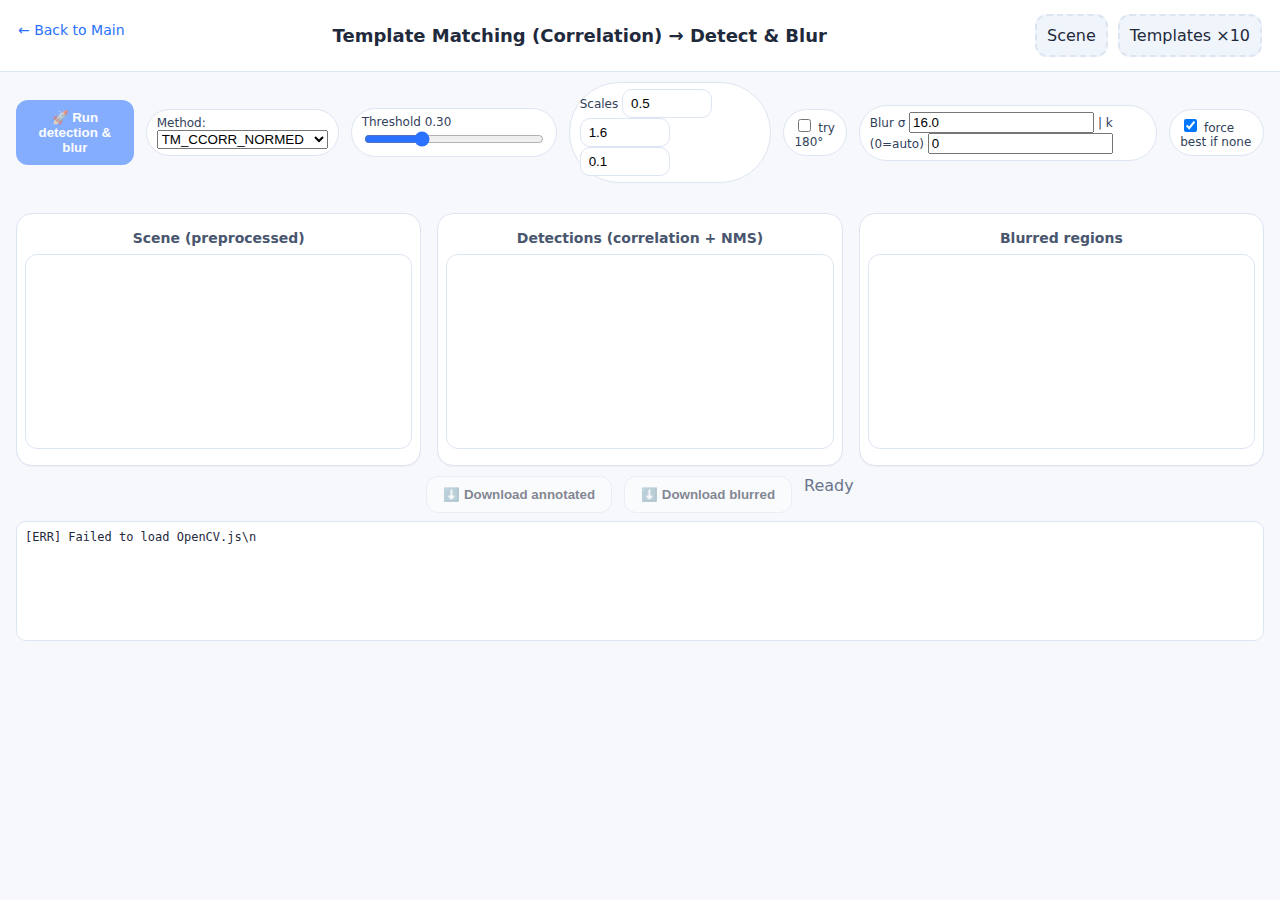
<file: assignments/assignment2/index.html>
<!DOCTYPE html>
<html lang="en">
<head>
<meta charset="utf-8" />
<title>Template Matching → Detect & Blur (3-Panel)</title>
<meta name="viewport" content="width=device-width, initial-scale=1" />
<style>
  :root{--bg:#f6f8fb;--ink:#1f2a3d;--muted:#6a748c;--line:#dde5f2;--accent:#2a71ff;--ok:#23a26d;}
  *{box-sizing:border-box}
  body{margin:0;background:var(--bg);color:var(--ink);font-family:ui-sans-serif,system-ui,Segoe UI,Roboto,Arial}
  header{padding:14px 18px;border-bottom:1px solid var(--line);display:flex;gap:12px;align-items:center;justify-content:space-between;background:#fff}
  h1{margin:0;font-size:18px;font-weight:800}
  .btn{background:var(--accent);color:#fff;border:none;border-radius:12px;padding:10px 16px;font-weight:700;cursor:pointer}
  .btn:disabled{opacity:.55;cursor:not-allowed}
  .btn.light{background:#fff;color:var(--ink);border:1px solid var(--line)}
  .toolbar{padding:10px 16px;display:flex;gap:12px;align-items:center;justify-content:center}
  .chip{background:#fff;border:1px solid var(--line);border-radius:999px;padding:6px 10px;font-size:12px;color:#32415b}
  .slider{width:180px;accent-color:var(--accent)}
  .inputs input{width:90px;padding:6px 8px;border-radius:10px;border:1px solid var(--line)}
  .wrap{padding:12px 16px}
  .grid3{display:grid;grid-template-columns:1fr 1fr 1fr;gap:16px}
  .card{background:#fff;border:1px solid var(--line);border-radius:16px;padding:8px 8px 12px;box-shadow:0 1px 0 rgba(16,24,40,.04)}
  .title{margin:8px;font-size:14px;font-weight:800;text-align:center;color:#49566f}
  canvas{width:100%;max-height:70vh;border:1px solid var(--line);border-radius:12px;background:#fff}
  .row{display:flex;gap:10px;align-items:center;flex-wrap:wrap}
  .log{margin-top:8px;height:120px;overflow:auto;background:#fff;border:1px solid var(--line);border-radius:10px;padding:8px;font:12px ui-monospace,Menlo,Consolas,monospace}
  .drop{border:2px dashed var(--line);background:#f0f4fb;border-radius:12px;padding:10px;text-align:center;cursor:pointer}
  .thumbs{display:grid;grid-template-columns:repeat(5,1fr);gap:8px;margin-top:8px}
  .thumb{background:#fff;border:1px solid var(--line);border-radius:10px;padding:6px}
  .thumb img{width:100%;height:64px;object-fit:cover;border-radius:6px;border:1px solid var(--line)}
  .muted{color:var(--muted)}
  .footer{display:flex;gap:12px;justify-content:center;margin-top:10px}
</style>
</head>
<body>
<header>
  <div style="margin-bottom: 12px;">
    <a href="../../index.html" style="color: var(--accent); text-decoration: none; font-size: 14px;">← Back to Main</a>
  </div>
  <h1>Template Matching (Correlation) → Detect & Blur</h1>
  <div class="row">
    <label class="drop" id="dropScene">Scene<input id="sceneInput" type="file" accept="image/*" hidden></label>
    <label class="drop" id="dropTpl">Templates ×10<input id="tplInput" type="file" accept="image/*" multiple hidden></label>
  </div>
</header>

<div class="toolbar">
  <button id="runBtn" class="btn" disabled>🚀 Run detection & blur</button>
  <span class="chip">Method:
    <select id="method">
      <option value="ccorr" selected>TM_CCORR_NORMED</option>
      <option value="ccoeff">TM_CCOEFF_NORMED</option>
    </select>
  </span>
  <span class="chip">Threshold <span id="thVal">0.30</span>
    <input id="th" class="slider" type="range" min="0.01" max="0.95" step="0.01" value="0.30"
           oninput="document.getElementById('thVal').textContent=this.value">
  </span>
  <span class="chip inputs">Scales
    <input id="sStart" type="number" step="0.05" value="0.5" title="start">
    <input id="sStop"  type="number" step="0.05" value="1.6" title="stop">
    <input id="sStep"  type="number" step="0.05" value="0.1" title="step">
  </span>
  <span class="chip"><label><input type="checkbox" id="try180"> try 180°</label></span>
  <span class="chip">Blur σ <input id="sigma" type="number" step="0.5" value="16.0"> | k (0=auto) <input id="kSize" type="number" step="2" value="0"></span>
  <span class="chip"><label><input type="checkbox" id="forceBest" checked> force best if none</label></span>
</div>

<div class="wrap">
  <div class="thumbs" id="tplThumbs"></div>

  <div class="grid3">
    <div class="card">
      <div class="title">Scene (preprocessed)</div>
      <canvas id="sceneCanvas"></canvas>
    </div>
    <div class="card">
      <div class="title">Detections (correlation + NMS)</div>
      <canvas id="annotCanvas"></canvas>
    </div>
    <div class="card">
      <div class="title">Blurred regions</div>
      <canvas id="outCanvas"></canvas>
    </div>
  </div>

  <div class="footer">
    <button id="dlAnn" class="btn light" disabled>⬇️ Download annotated</button>
    <button id="dlBlur" class="btn light" disabled>⬇️ Download blurred</button>
    <span id="perf" class="muted">Ready</span>
  </div>

  <div class="log" id="log"></div>
</div>

<script src="https://docs.opencv.org/4.x/opencv.js"
  onload="window.__opencv_loaded=true; if(window.boot){boot();}"
  onerror="document.getElementById('log').textContent+='[ERR] Failed to load OpenCV.js\\n'"></script>

<script>
function boot(){
  const logEl = document.getElementById('log');
  const perfEl = document.getElementById('perf');
  const tplThumbs = document.getElementById('tplThumbs');
  function log(s){ logEl.textContent += s + "\\n"; logEl.scrollTop = logEl.scrollHeight; }
  function dl(canvas, name){ canvas.toBlob(b=>{ const a=document.createElement('a'); a.href=URL.createObjectURL(b); a.download=name; a.click(); URL.revokeObjectURL(a.href); }, 'image/png', 0.95); }
  function autoK(sigma){ const k=Math.round(6*sigma+1); return (k%2===0)?k+1:k; }

  if(typeof cv === 'undefined'){ log('[ERR] cv undefined'); return; }
  cv.onRuntimeInitialized = ()=>{
    log('[OK] OpenCV.js ready');

    // Canvases
    const cvScene = document.getElementById('sceneCanvas');
    const cvAnn   = document.getElementById('annotCanvas');
    const cvOut   = document.getElementById('outCanvas');

    // State
    let sceneRGBA=null, sceneGray=null;
    let templates=[]; // {name, gray, color}
    const colors=["#1f77b4","#ff7f0e","#2ca02c","#d62728","#9467bd","#8c564b","#e377c2","#7f7f7f","#bcbd22","#17becf"];

    // Drag & drop wiring
    function wireDrop(zone, input){
      zone.addEventListener('click', ()=> input.click());
      zone.addEventListener('dragover', e=>{e.preventDefault(); zone.style.borderColor='#b8cffc';});
      zone.addEventListener('dragleave', ()=> zone.style.borderColor='');
      zone.addEventListener('drop', e=>{ e.preventDefault(); zone.style.borderColor=''; input.files=e.dataTransfer.files; input.dispatchEvent(new Event('change')); });
    }
    wireDrop(document.getElementById('dropScene'), document.getElementById('sceneInput'));
    wireDrop(document.getElementById('dropTpl'),   document.getElementById('tplInput'));

    function enableRun(){ document.getElementById('runBtn').disabled = !(sceneRGBA && templates.length>0); }

    // Load scene
    document.getElementById('sceneInput').addEventListener('change', (e)=>{
      const f=e.target.files?.[0]; if(!f) return;
      const url=URL.createObjectURL(f);
      const img=new Image();
      img.onload=()=>{
        [cvScene, cvAnn, cvOut].forEach(c=>{ c.width=img.naturalWidth; c.height=img.naturalHeight; });
        // draw original into mat
        const tmp=document.createElement('canvas'); tmp.width=img.naturalWidth; tmp.height=img.naturalHeight;
        tmp.getContext('2d').drawImage(img,0,0);
        if(sceneRGBA) sceneRGBA.delete(); if(sceneGray) sceneGray.delete();
        sceneRGBA=cv.imread(tmp);
        sceneGray=new cv.Mat(); cv.cvtColor(sceneRGBA, sceneGray, cv.COLOR_RGBA2GRAY);
        // slight denoise + equalize for display (preprocessed)
        const show = new cv.Mat(); cv.GaussianBlur(sceneGray, show, new cv.Size(3,3), 0);
        cv.equalizeHist(show, show);
        const showRGBA = new cv.Mat(); cv.cvtColor(show, showRGBA, cv.COLOR_GRAY2RGBA);
        cv.imshow(cvScene, showRGBA);
        show.delete(); showRGBA.delete();
        // clear others
        [cvAnn, cvOut].forEach(c=> c.getContext('2d').clearRect(0,0,c.width,c.height));
        log(`[OK] Scene loaded: ${f.name} (${img.naturalWidth}×${img.naturalHeight})`);
        URL.revokeObjectURL(url); enableRun();
      };
      img.src=url;
    });

    // Load templates
    document.getElementById('tplInput').addEventListener('change', (e)=>{
      templates.forEach(t=> t.gray?.delete());
      templates=[]; tplThumbs.innerHTML='';
      const files=Array.from(e.target.files||[]).slice(0,10);
      if(files.length===0){ enableRun(); return; }
      let remain=files.length;
      files.forEach((f,i)=>{
        const url=URL.createObjectURL(f);
        const img=new Image();
        img.onload=()=>{
          const c=document.createElement('canvas'); c.width=img.naturalWidth; c.height=img.naturalHeight;
          c.getContext('2d').drawImage(img,0,0);
          const rgba=cv.imread(c); const g=new cv.Mat(); cv.cvtColor(rgba, g, cv.COLOR_RGBA2GRAY); rgba.delete();
          // mild blur like Python
          cv.GaussianBlur(g, g, new cv.Size(3,3), 0);
          const color=colors[i%colors.length];
          templates.push({name:f.name.replace(/\.[^.]+$/,''), gray:g, color});
          // thumb
          const tdiv=document.createElement('div'); tdiv.className='thumb';
          const im=document.createElement('img'); im.src=url;
          const cap=document.createElement('div'); cap.className='muted'; cap.textContent=f.name;
          tdiv.appendChild(im); tdiv.appendChild(cap); tplThumbs.appendChild(tdiv);
          URL.revokeObjectURL(url);
          if(--remain===0){ log(`[OK] Templates: ${templates.length}`); enableRun(); }
        };
        img.src=url;
      });
    });

    // ---- Helpers for matching ----
    function genScales(a,b,st){ const s=[]; const dir=a<=b?1:-1; for(let v=a; dir>0? v<=b+1e-9 : v>=b-1e-9; v+=st*dir){ s.push(+v.toFixed(4)); if(s.length>160) break; } return s; }
    function iou(a,b){ const x1=Math.max(a.x,b.x), y1=Math.max(a.y,b.y);
      const x2=Math.min(a.x+a.w,b.x+b.w), y2=Math.min(a.y+a.h,b.y+b.h);
      const iw=Math.max(0,x2-x1), ih=Math.max(0,y2-y1), inter=iw*ih;
      return inter/(a.w*a.h+b.w*b.h-inter+1e-9); }
    function nms(arr,thr=0.35){ const boxes=[...arr].sort((A,B)=>B.score-A.score), keep=[], used=Array(boxes.length).fill(false);
      for(let i=0;i<boxes.length;i++){ if(used[i]) continue; keep.push(boxes[i]);
        for(let j=i+1;j<boxes.length;j++) if(!used[j]&&iou(boxes[i],boxes[j])>thr) used[j]=true; } return keep; }
    function rotateKeepAll(srcGray, angle){
      const center=new cv.Point(srcGray.cols/2, srcGray.rows/2);
      const M=cv.getRotationMatrix2D(center, angle, 1.0);
      const cos=Math.abs(M.doubleAt(0,0)), sin=Math.abs(M.doubleAt(0,1));
      const nW=Math.floor(srcGray.rows*sin + srcGray.cols*cos);
      const nH=Math.floor(srcGray.rows*cos + srcGray.cols*sin);
      M.doublePtr(0,2)[0] += (nW/2) - center.x; M.doublePtr(1,2)[0] += (nH/2) - center.y;
      const dst=new cv.Mat(); cv.warpAffine(srcGray, dst, M, new cv.Size(nW,nH), cv.INTER_LINEAR, cv.BORDER_REPLICATE); M.delete(); return dst;
    }
    function matchBest(sceneG, tplG, scales, method, try180){
      const res=new cv.Mat(), tmp=new cv.Mat(); const angles=try180?[0,180]:[0]; let best=null;
      for(const ang of angles){
        const tRot=(ang===0)?tplG:rotateKeepAll(tplG,ang);
        for(const s of scales){
          const tw=Math.max(5,Math.round(tRot.cols*s)), th=Math.max(5,Math.round(tRot.rows*s));
          if(tw>=sceneG.cols||th>=sceneG.rows) continue;
          cv.resize(tRot,tmp,new cv.Size(tw,th),0,0,s<1.0?cv.INTER_AREA:cv.INTER_CUBIC);
          cv.matchTemplate(sceneG,tmp,res,method);
          const mm=cv.minMaxLoc(res);
          const score=(method===cv.TM_SQDIFF||method===cv.TM_SQDIFF_NORMED)?(1-mm.minVal):mm.maxVal;
          const loc=(method===cv.TM_SQDIFF||method===cv.TM_SQDIFF_NORMED)?mm.minLoc:mm.maxLoc;
          if(!best||score>best.score) best={x:loc.x,y:loc.y,w:tw,h:th,score,angle:ang};
        }
        if(ang!==0) tRot.delete();
      }
      res.delete(); tmp.delete(); return best;
    }

    // ---- RUN ----
    document.getElementById('runBtn').addEventListener('click', ()=>{
      if(!sceneRGBA || templates.length===0){ log('[WARN] load scene + templates'); return; }

      const threshold=parseFloat(document.getElementById('th').value);
      const METHOD=(document.getElementById('method').value==='ccorr')?cv.TM_CCORR_NORMED:cv.TM_CCOEFF_NORMED;
      const try180=document.getElementById('try180').checked;
      const sStart=parseFloat(document.getElementById('sStart').value);
      const sStop =parseFloat(document.getElementById('sStop').value);
      const sStep =parseFloat(document.getElementById('sStep').value);
      const sigma =parseFloat(document.getElementById('sigma').value)||16.0;
      let ksize=parseInt(document.getElementById('kSize').value)||0;
      const forceBest=document.getElementById('forceBest').checked;
      const scales=genScales(sStart,sStop,sStep);
      if(ksize<=0) ksize=autoK(sigma); if(ksize%2===0) ksize+=1;

      const t0=performance.now();
      const candidates=[];
      templates.forEach((t,i)=>{
        const b=matchBest(sceneGray,t.gray,scales,METHOD,try180);
        if(!b) return;
        const box={name:t.name,color:colors[i%colors.length],x:b.x,y:b.y,w:b.w,h:b.h,score:b.score,angle:b.angle};
        candidates.push(box);
        log(`Match ${t.name}: score=${b.score.toFixed(4)} @ (${b.x},${b.y},${b.w},${b.h}), angle=${b.angle}`);
      });

      const passed=candidates.filter(c=>c.score>=threshold);
      const boxes=nms(passed,0.35);
      // ---- draw annotated ----
      const ann = sceneRGBA.clone();
      boxes.forEach((b)=>{
        const col=hex2rgb(b.color);
        cv.rectangle(ann,new cv.Point(b.x,b.y),new cv.Point(b.x+b.w,b.y+b.h),col,2,cv.LINE_AA);
        cv.putText(ann, `${b.name} (${b.score.toFixed(3)})`, new cv.Point(b.x, Math.max(15,b.y-6)),
                   cv.FONT_HERSHEY_SIMPLEX, 0.5, col, 1, cv.LINE_AA);
      });
      cv.imshow(cvAnn, ann); ann.delete();
      document.getElementById('dlAnn').disabled = boxes.length===0;

      // ---- blur ----
      let toBlur=[...boxes];
      if(forceBest && toBlur.length===0 && candidates.length>0){
        const best=candidates.reduce((a,b)=> a.score>b.score?a:b);
        toBlur=[best];
        log(`[INFO] No boxes over threshold; forced best ${best.name} (${best.score.toFixed(3)})`);
      }
      const out = sceneRGBA.clone();
      toBlur.forEach(b=>{
        const roi=out.roi(new cv.Rect(Math.max(0,b.x),Math.max(0,b.y),
                      Math.min(b.w,out.cols-b.x), Math.min(b.h,out.rows-b.y)));
        cv.GaussianBlur(roi,roi,new cv.Size(ksize,ksize),sigma,sigma,cv.BORDER_DEFAULT);
        roi.delete();
      });
      cv.imshow(cvOut, out); out.delete();
      document.getElementById('dlBlur').disabled = toBlur.length===0;

      const ms=(performance.now()-t0).toFixed(1);
      perfEl.textContent=`Done in ${ms} ms · Raw=${candidates.length} · Passed=${boxes.length} · Blurred=${toBlur.length}`;
    });

    // Downloads
    document.getElementById('dlAnn').onclick = ()=> dl(cvAnn, 'annotated.png');
    document.getElementById('dlBlur').onclick= ()=> dl(cvOut, 'blurred.png');

    // Helpers
    function hex2rgb(hex){ const v=parseInt(hex.slice(1),16); return new cv.Scalar(v>>16 & 255, v>>8 & 255, v & 255, 255); }

    // Enable run when ready
    document.getElementById('runBtn').disabled=true;
    const mo=new MutationObserver(()=> document.getElementById('runBtn').disabled=!(sceneRGBA && templates.length>0));
    mo.observe(tplThumbs,{childList:true});
  };
}
  if (window.__opencv_loaded) { boot(); }
</script>
</body>
</html>
</file>
